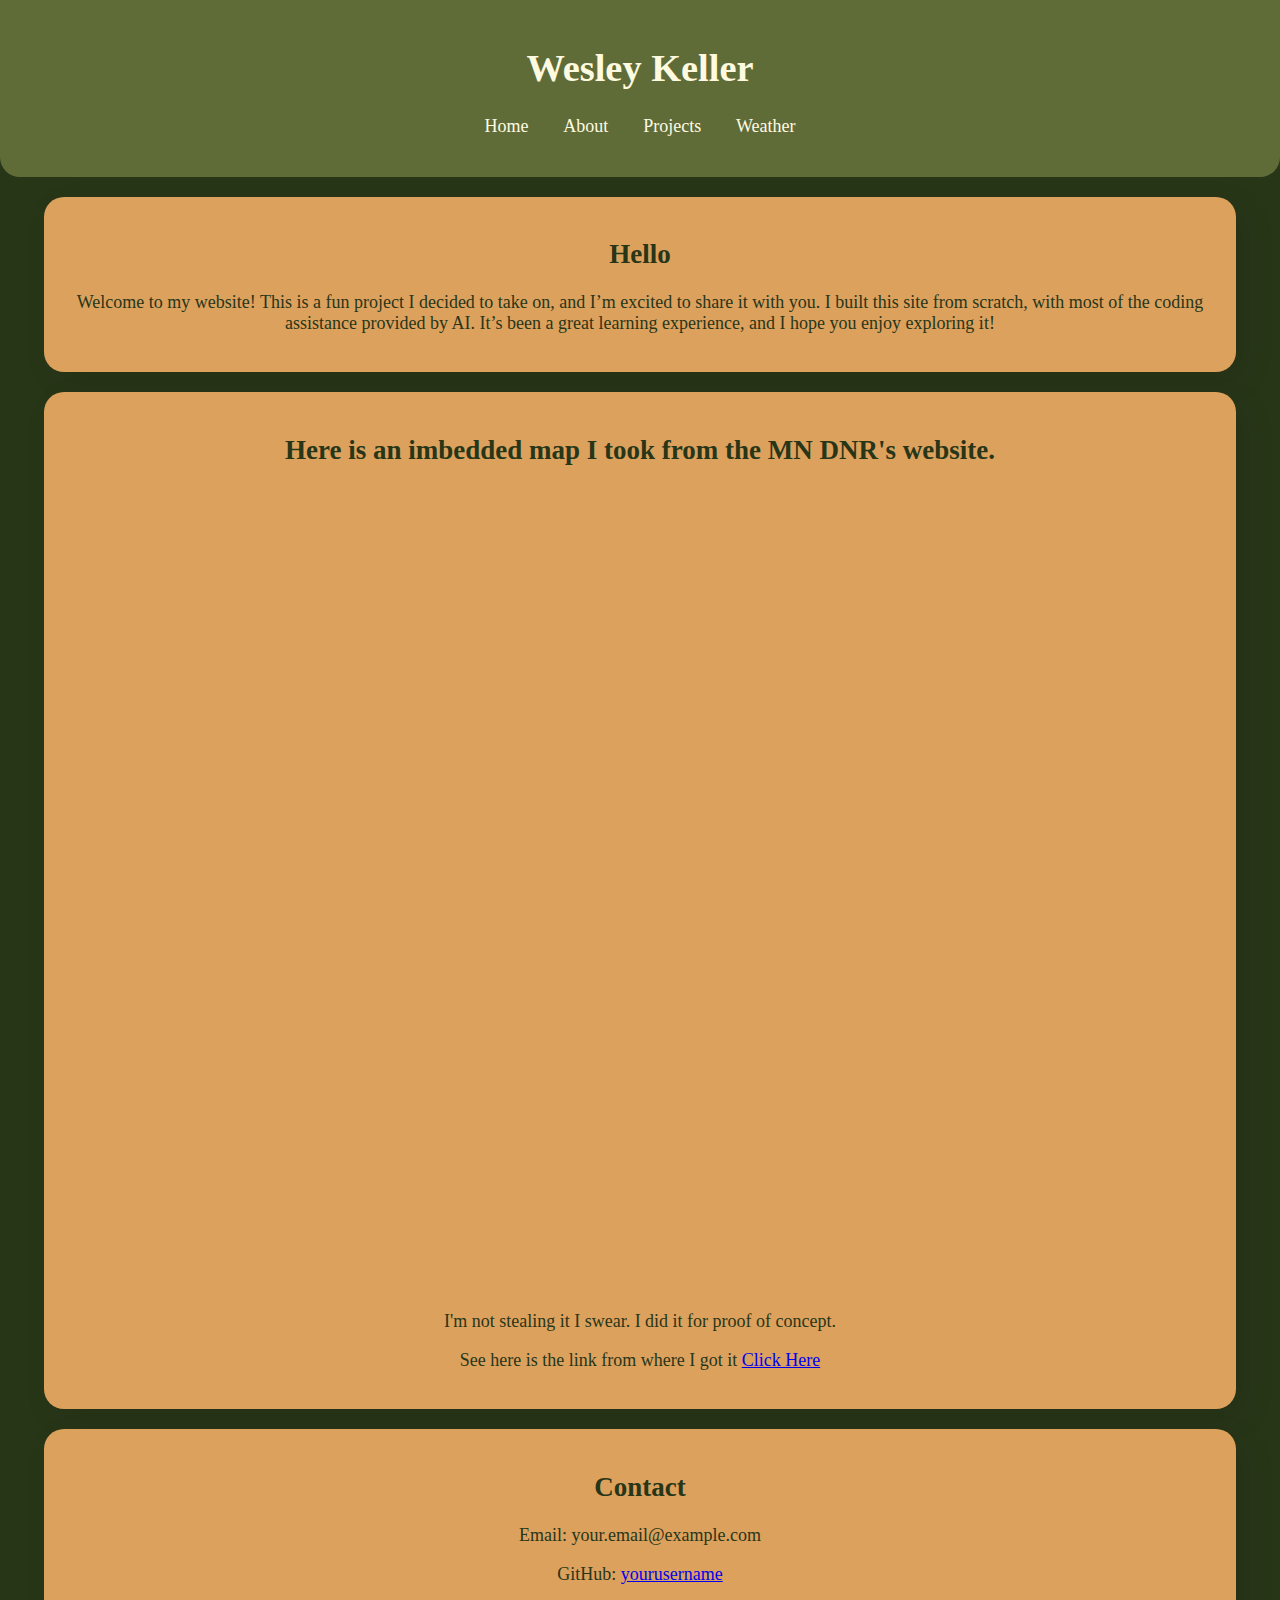
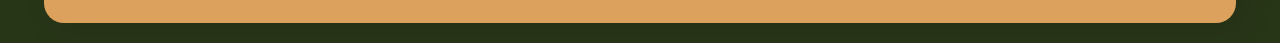
<file: index.html>
<!DOCTYPE html>
<html lang="en">
<head>
    <meta charset="UTF-8">
    <meta name="viewport" content="width=device-width, initial-scale=1.0">
    <title>My Portfolio</title>
    <link rel="stylesheet" href="style.css">
</head>
<body>
    <header>
        <h1>Wesley Keller</h1>
        <nav>
            <ul>
                <li><a href="index.html">Home</a></li>
                <li><a href="about.html">About</a></li>
                <li><a href="projects.html">Projects</a></li>
                <li><a href="weather.html">Weather</a></li>

            </ul>
        </nav>
    </header>

    <section id="about">
        <h2>Hello</h2>
        <p>Welcome to my website! This is a fun project I decided to take on, and I’m excited to share it with you. I built this site from scratch, with most of the coding assistance provided by AI. It’s been a great learning experience, and I hope you enjoy exploring it!</p>
    </section>


    <section id = "MN Deer">
        <h2>Here is an imbedded map I took from the MN DNR's website.</h2>
        <div class="embed-container">
            <iframe frameborder="0" 
                    height="800" 
                    width= 90% 
                    marginheight="0" 
                    marginwidth="0" 
                    scrolling="no" 
                    src="https://arcgis.dnr.state.mn.us/portal/apps/dashboards/87c691dd523a4daeaead59507854c2b1">
            </iframe>
        <p> I'm not stealing it I swear. I did it for proof of concept.</p>
        <p>See here is the link from where I got it <a href="https://www.dnr.state.mn.us/mammals/deer/management/statistics.html" target="_blank">Click Here</a></p>
    </section>


    <section id="contact">
        <h2>Contact</h2>
        <p>Email: your.email@example.com</p>
        <p>GitHub: <a href="https://github.com/yourusername" target="_blank">yourusername</a></p>
    </section>

   
</body>
</html>
</file>
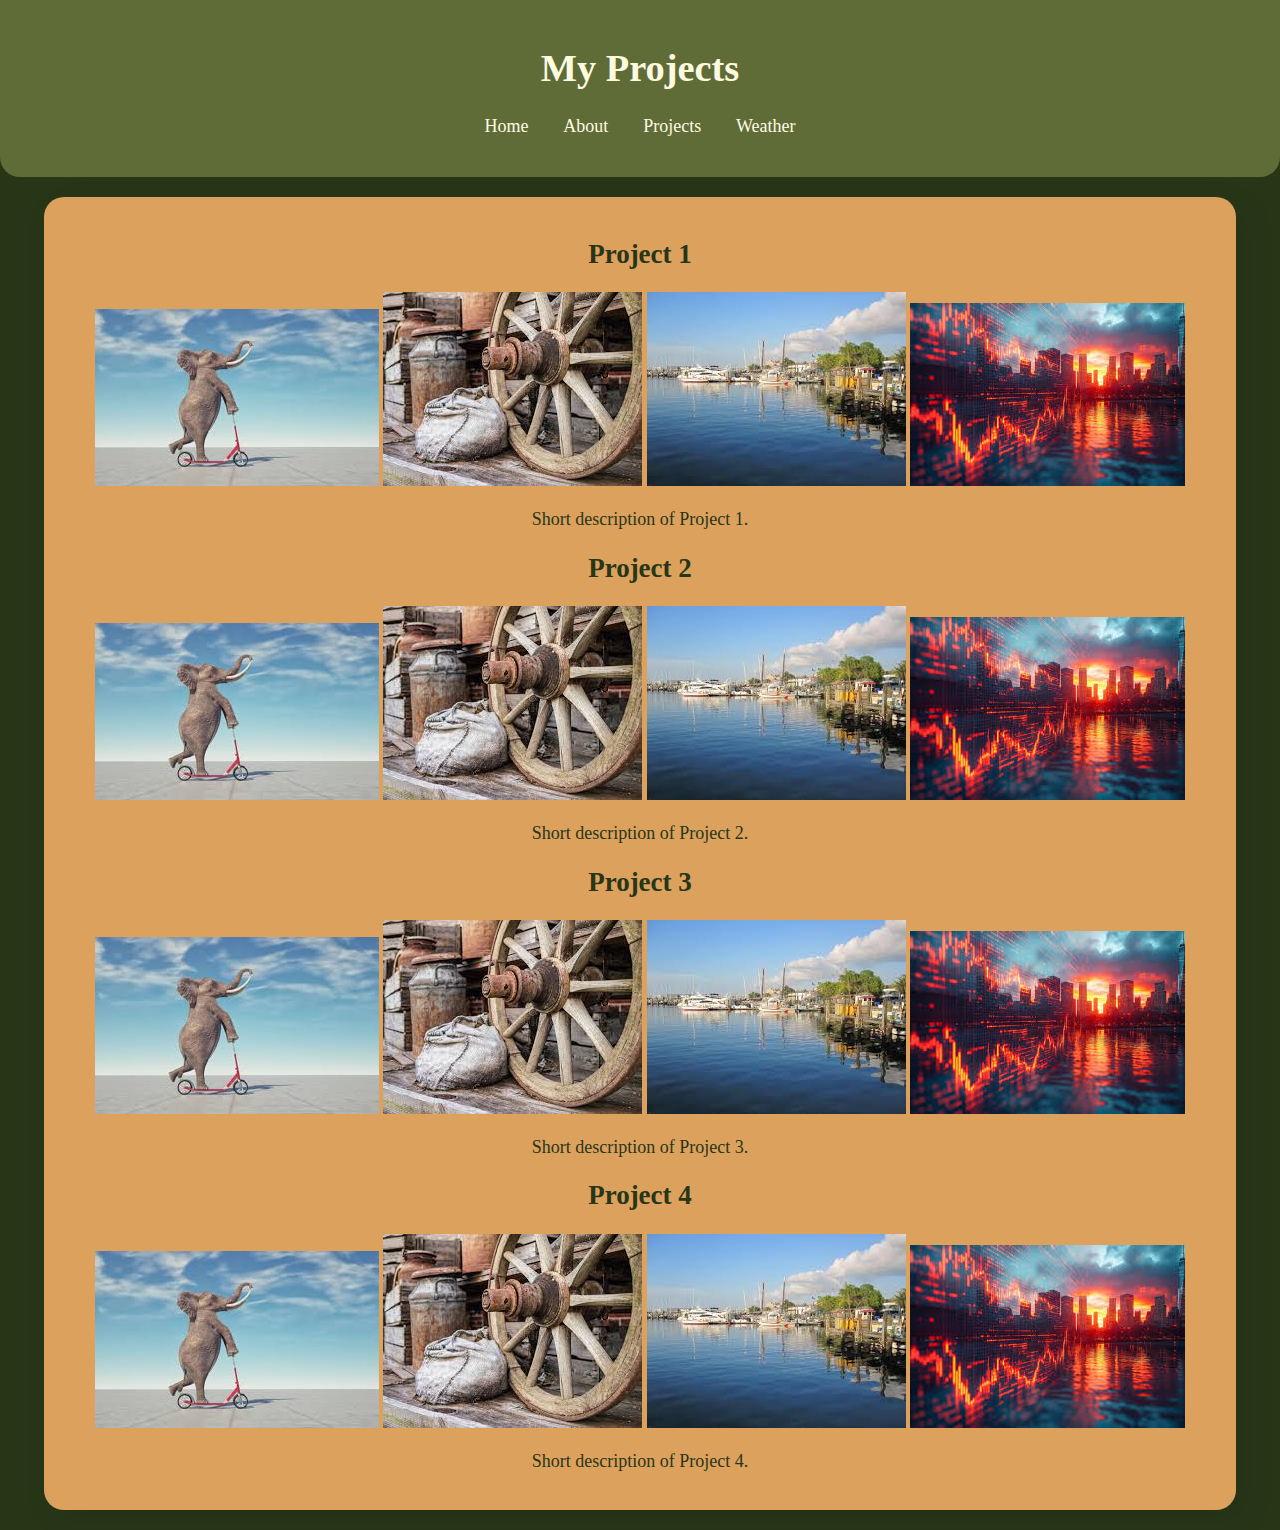
<file: projects.html>
<!DOCTYPE html>
<html lang="en">
<head>
    <meta charset="UTF-8">
    <meta name="viewport" content="width=device-width, initial-scale=1.0">
    <title>My Projects</title>
    <link rel="stylesheet" href="style.css">
    <script defer src="script.js"></script>
</head>
<body>
    <header>
        <h1>My Projects</h1>
        <nav>
            <ul>
                <li><a href="index.html">Home</a></li>
                <li><a href="about.html">About</a></li>
                <li><a href="projects.html">Projects</a></li>
                <li><a href="weather.html">Weather</a></li>
            </ul>
        </nav>
    </header>

    <section id="projects">
        <div class="project">
            <h2>Project 1</h2>
            <div class="image-slider">
                <img src="images/image1.jpg" alt="Project 1 Image 1">
                <img src="images/image2.jpg" alt="Project 1 Image 2">
                <img src="images/image3.jpg" alt="Project 1 Image 3">
                <img src="images/image4.jpg" alt="Project 1 Image 3">
            </div>
            <p>Short description of Project 1.</p>
        </div>

        <div class="project">
            <h2>Project 2</h2>
            <div class="image-slider">
                <img src="images/image1.jpg" alt="Project 2 Image 1">
                <img src="images/image2.jpg" alt="Project 2 Image 2">
                <img src="images/image3.jpg" alt="Project 2 Image 3">
                <img src="images/image4.jpg" alt="Project 2 Image 3">
            </div>
            <p>Short description of Project 2.</p>
        </div>

        <div class="project">
            <h2>Project 3</h2>
            <div class="image-slider">
                <img src="images/image1.jpg" alt="Project 3 Image 1">
                <img src="images/image2.jpg" alt="Project 3 Image 2">
                <img src="images/image3.jpg" alt="Project 3 Image 3">
                <img src="images/image4.jpg" alt="Project 3 Image 3">
            </div>
            <p>Short description of Project 3.</p>
        </div>

        <div class="project">
            <h2>Project 4</h2>
            <div class="image-slider">
                <img src="images/image1.jpg" alt="Project 4 Image 1">
                <img src="images/image2.jpg" alt="Project 4 Image 2">
                <img src="images/image3.jpg" alt="Project 4 Image 3">
                <img src="images/image4.jpg" alt="Project 4 Image 3">
            </div>
            <p>Short description of Project 4.</p>
        </div>
    </section>
</body>
</html>
</file>
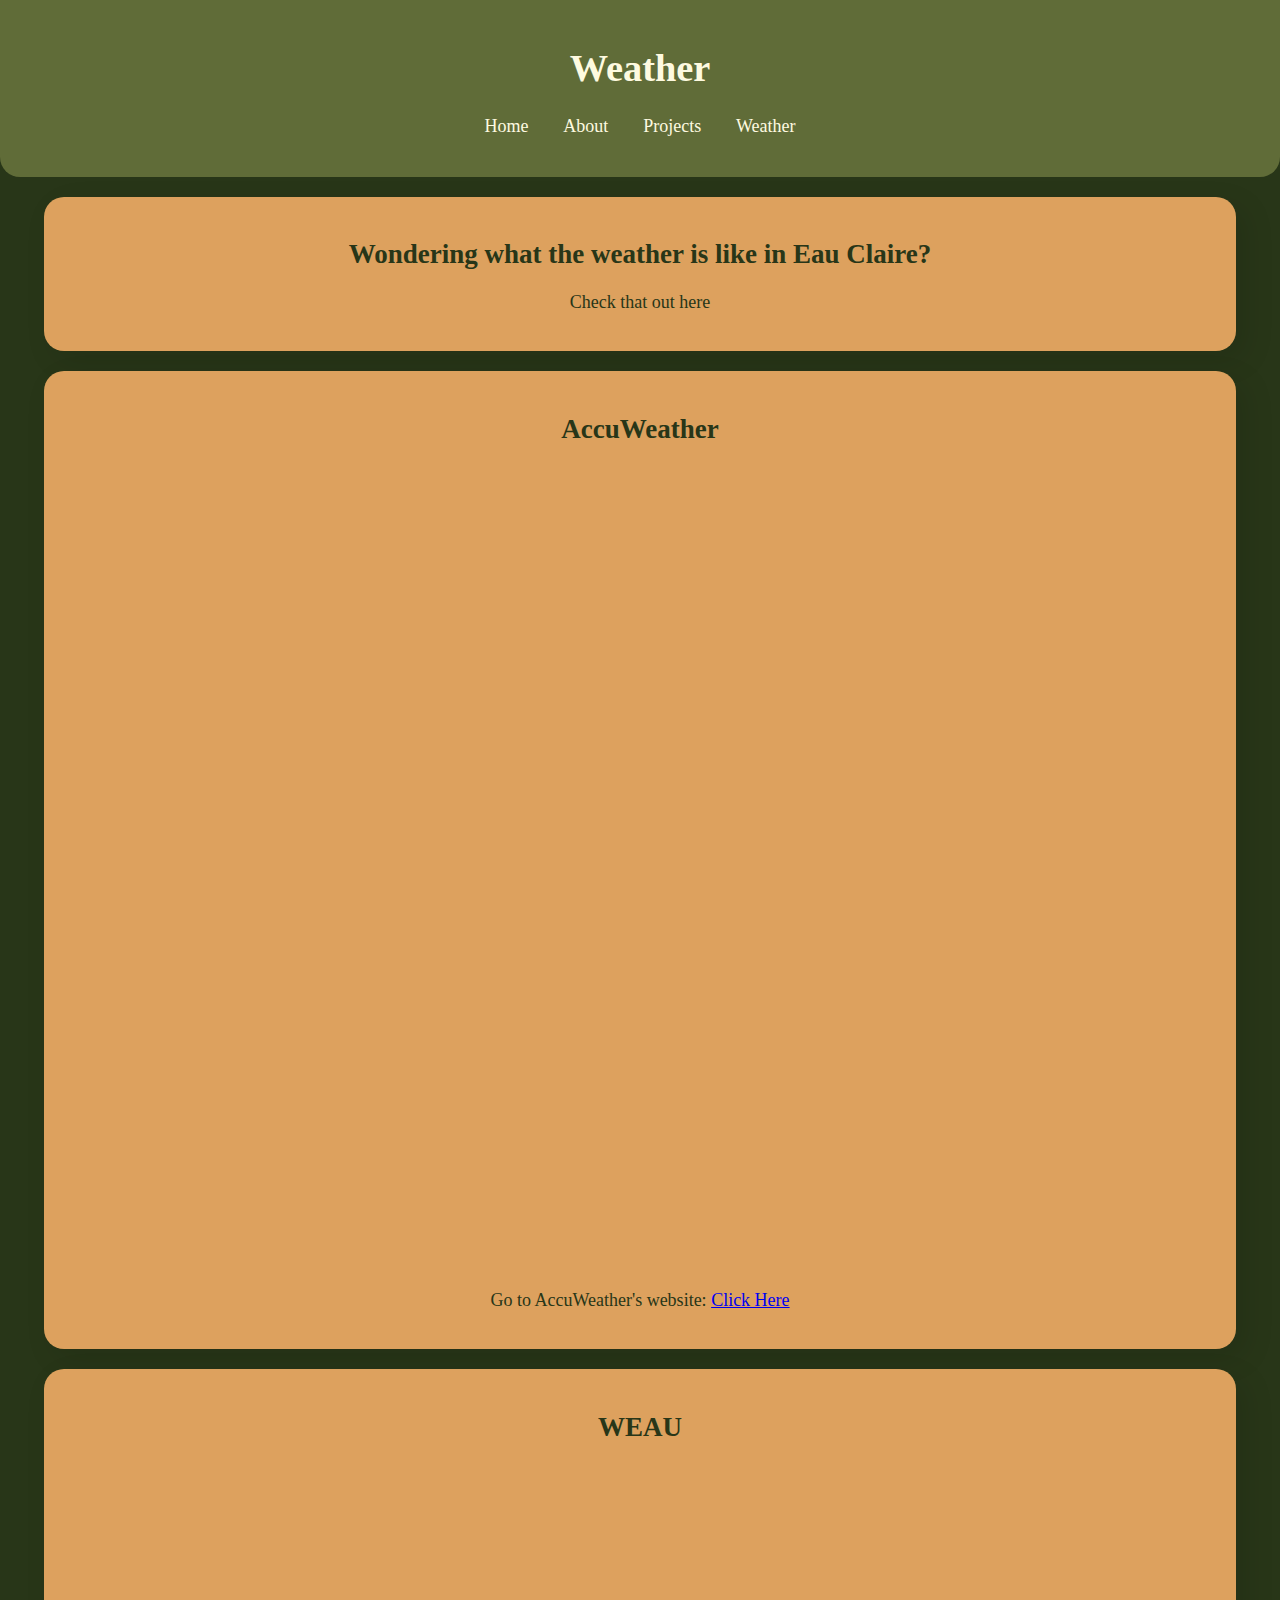
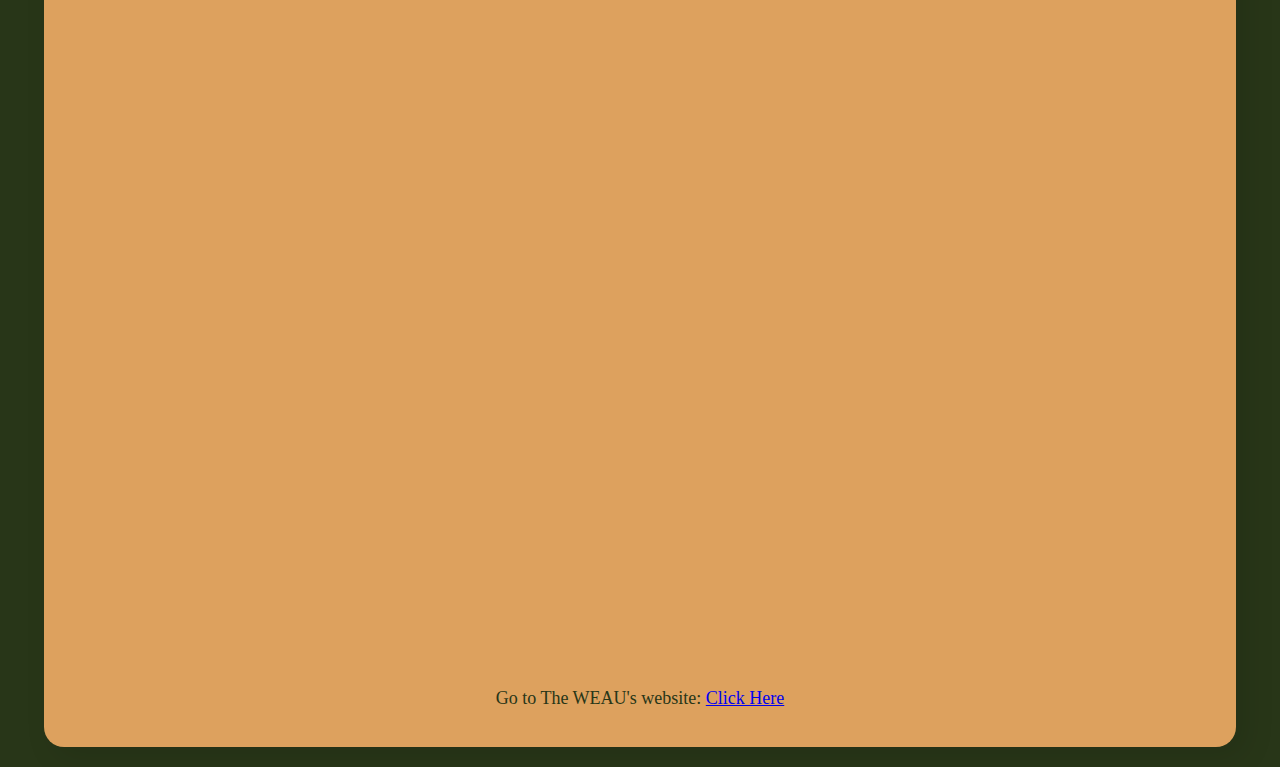
<file: weather.html>
<!DOCTYPE html>
<html lang="en">
<head>
    <meta charset="UTF-8">
    <meta name="viewport" content="width=device-width, initial-scale=1.0">
    <title>Weather</title>
    <link rel="stylesheet" href="style.css">
</head>
<body>
    <header>
        <h1>Weather</h1>
        <nav>
            <ul>
                <li><a href="index.html">Home</a></li>
                <li><a href="about.html">About</a></li>
                <li><a href="projects.html">Projects</a></li>
                <li><a href="weather.html">Weather</a></li>
            </ul>
        </nav>
    </header>

    <section id="weather">
        <h2>Wondering what the weather is like in Eau Claire?</h2>
        <p>Check that out here</p>
    </section>


    <section id = "AccuWeather">
        <h2>AccuWeather</h2>
        <div class="embed-container">
            <iframe 
                frameborder="0" 
                height="800" 
                width=90% 
                marginheight="0" 
                marginwidth="0" 
                scrolling="yes" 
                src="https://www.accuweather.com/en/us/eau-claire/54701/weather-forecast/331518">
            </iframe>
        <p>Go to AccuWeather's website: <a href="https://www.accuweather.com/en/us/eau-claire/54701/weather-forecast/331518" target="_blank">Click Here</a></p>
    </section>

    <section id = "WEAU">
        <h2>WEAU</h2>
        <div class="embed-container">
            <iframe 
                frameborder="0" 
                height="800" 
                width=90% 
                marginheight="0" 
                marginwidth="0" 
                scrolling="yes" 
                src="https://www.weau.com/weather/">
            </iframe>
        <p>Go to The WEAU's website: <a href="https://www.weau.com/weather/" target="_blank">Click Here</a></p>
    </section>



   
</body>
</html>
</file>
<file: style.css>
body {
    font-family: 'Calluna', serif;
    background-color: #283618;
    color: #283618;
    text-align: center;
    margin: 0;
    padding: 0;
}

header {
    background-color: #606C38;
    color: #FEFAE0;
    padding: 20px;
    border-radius: 0 0 20px 20px;
    font-size: larger;
}

nav ul {
    list-style: none;
    padding: 0;
}

nav ul li {
    display: inline;
    margin: 0 15px;
}

nav a {
    color: #FEFAE0;
    text-decoration: none;
    font-size: 18px;
}

section {
    background: #DDA15E;
    font-size: large;
    align-items: center;
    padding: 20px;
    margin: 20px auto;
    width: 90%;
    border-radius:20px;
    box-shadow: 10px 10px 30px rgba(0, 0, 0, 0.1);
    
}

.profile-pic {
    width: 300px;
    height: 450px;
    border-radius: 10%;
    object-fit: cover;
    border: 2px solid #BC6C25;
}

.bio {
    font-size: large;
    color: #283618;
    padding: 20px;
    max-width: 60%;
    margin: 0 auto;
    ;
}

.project {
   font-size: large; 
}

.resume_text {
    font-size: large;
    color: #283618;
    padding: 10px;
    text-align: center;
    max-width: 60%;
    margin: 0 auto;
}

.resume_section {
    font-size: large;
    color: #283618;
    padding: 10px;
    text-align: center;
}

.work_text{
    font-size: large;
    color: #283618;
    padding: 10px;
    text-align: left; 
    max-width: 60%;
    margin: 0 auto;
}

.section_title{
    font-size: xx-large;
    color: #283618;
    padding: 10px;
    text-align: center
}
</file>
